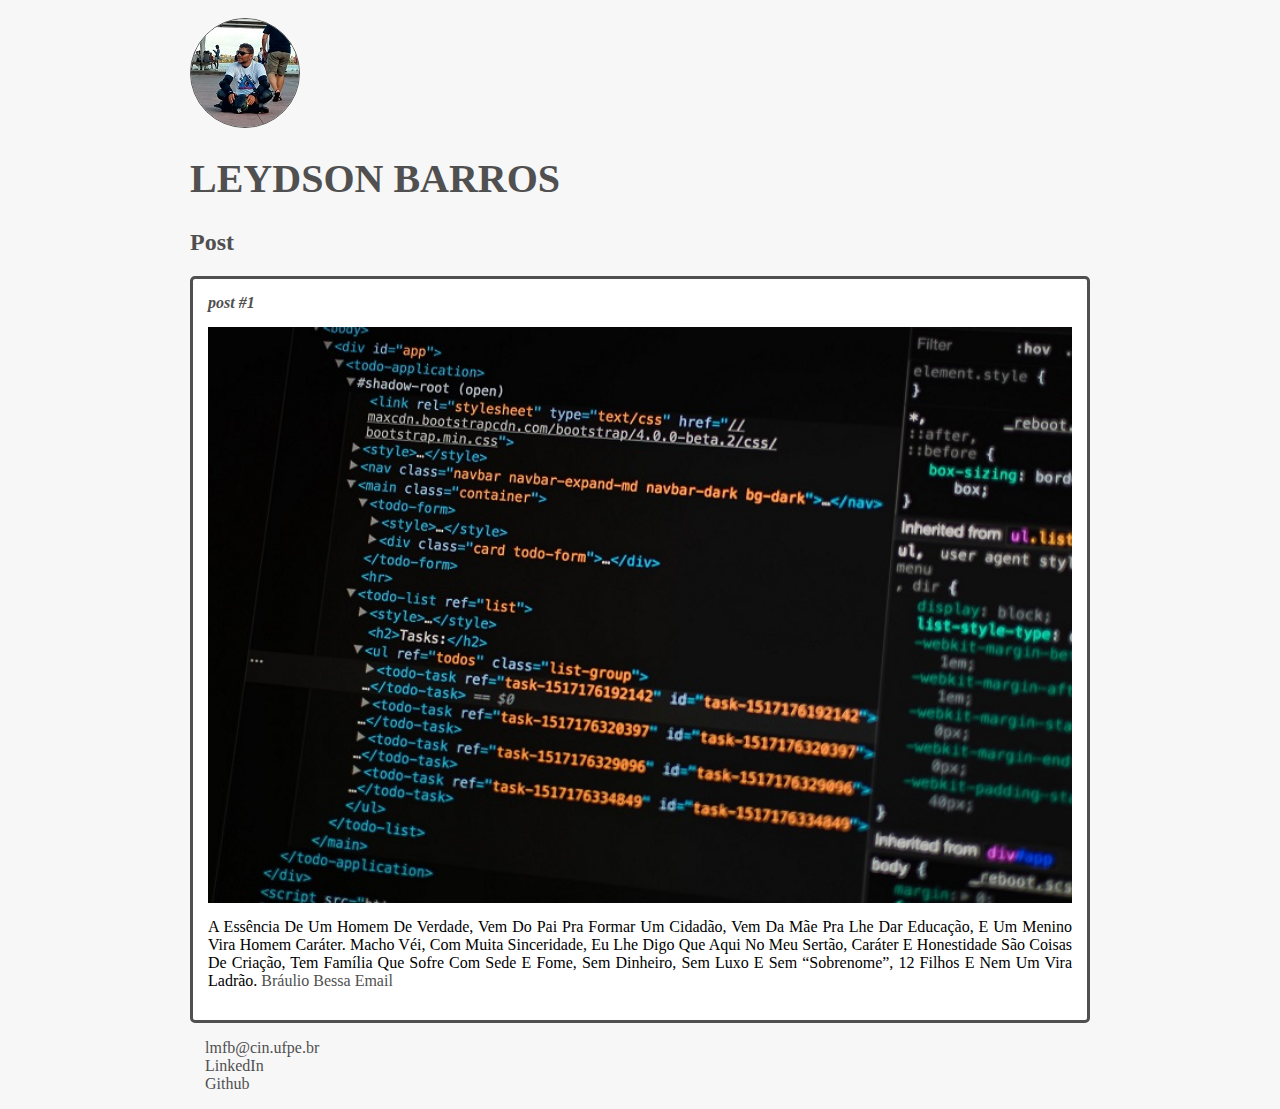
<file: Introducao_HTML_CSS3/index.html>
﻿<DOCTYPE html>

<html>

	<head>
	    <meta charset = "utf-8">
	    <title>Leydson Barros</title>
	    <link rel="stylesheet" href="style.css">
	</head>

	<body> 	​	
		
		<header>

			<img src="img/leydson.jpg" alt="Ilustração do meu rosto" class="photo">
			<h1 id="title">Leydson Barros</h1>
		
		</header>

		<section>
		
			<header>
			
				<h2 class="subtitle">Post</h2>
			
			</header>

			<article class="post"> 
			
				<header>
					<h3 class="post_title">post #1</h3>
					<img src="img/post.jpg" alt="Editor de texto contedo codigo html" class="post_image">			
				</header>
				
				<p class="post_content">
						A essência de um homem de verdade,
					vem do pai pra formar um cidadão,
					vem da mãe pra lhe dar educação,
					e um menino vira homem caráter.
					Macho véi, com muita sinceridade,
					Eu lhe digo que aqui no meu sertão,
					caráter e honestidade são coisas de criação,
					tem família que sofre com sede e fome,
					sem dinheiro, sem luxo e sem “sobrenome”,
					12 filhos e nem um vira ladrão.

						<a href = "https://www.pensador.com/autor/braulio_bessa/" target="_blank">Bráulio Bessa</a>
						<a href="mailto:lmfb@cin.ufpe.br" target="_blank">Email</a>
				</p>
			
			</article>
		
		</section>


		<footer>
		
			<ul class="contacts_list">
				<li>
					<a href="mailto:lmfb@cin.ufpe.br" target="_blank">lmfb@cin.ufpe.br</a>
				</li>

				<li>
					<a href="https://www.linkedin.com/in/leydson-barros-61816233/" target="_blank">LinkedIn</a>

				</li>

				<li>
					<a href="https://github.com/leydsonbarros" target="_blank">Github</a>

				</li>
			</ul>
		
		</footer>

	</body>

	</html>
</file>
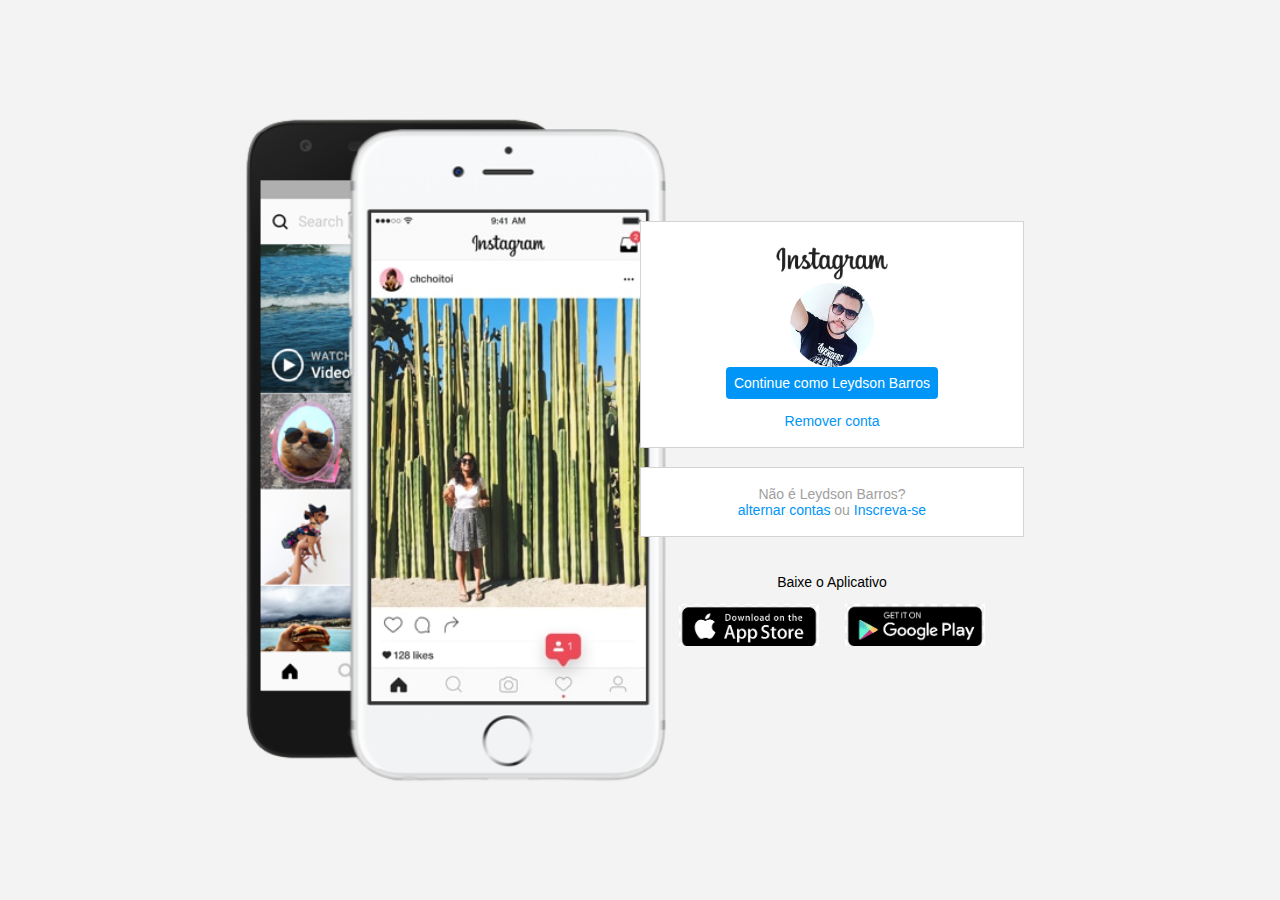
<file: Recriando a Página Inicial do Instagram/index.html>
<!DOCTYPE html>
<html>
    <head>
        <meta charset="UTF-8">
        <meta name="viewport" content="width = device-width, initial-scale=1.0">
        <link rel="stylesheet" href="style.css">
        <title>Instagram</title>    
    </head>

    <body>
        <div class="instragram-wrapper">
            <div class="instragram-phone">
                <img src="./img/instagram-celular.png" alt="celular">
            </div>
           
            <div class="instagram-continue">
                <div class="group">
                   <img src="./img/Instagram-Logo.png" alt="Instagram Logo" class="instagram-logo"> 
                   
                   <div class="profile-photo">
                       <img src="./img/perfil-instagram.jpg" alt="foto de perfil">
                   </div>

                   <a href="#" class="instagram-login">Continue como Leydson Barros</a>
                   <a href="#" class="instagram-logout">Remover conta</a>
                </div>
                <div class="group">
                    <p class="not-account"> Não é Leydson Barros? </p>
                    <p class="not-account">
                        <span class="link-blue">alternar contas</span>
                        ou 
                        <span class="link-blue">Inscreva-se</span>
                    </p>
                </div>
                <div class="get-the-app">
                    <p class="get-app">Baixe o Aplicativo</p>
                    <div class="download">
                        <a href="#" class="App-Download"></a>
                        <a href="#" class="App-Download"></a>
                    </div>
                </div>

            </div>
        </div>

    </body>

</html>
</file>
<file: Introducao_HTML_CSS3/style.css>
body{
	background: #f7f7f7;
	font-family: Verdana;
	max-width: 900px;
	margin: auto;
}
.photo{
	border: 1px solid #505050;
	border-radius: 50%;
}
#title, .subtitle, .post_title {
	color: #505050;
}

#title {
	font-size: 40px;
	text-transform: uppercase;
}

a{
	text-decoration: line-through;
	color:#505050;
}

.post_title{
	font-size: 16px;
	font-style: italic;
	margin: 0;
	margin-bottom: 15px;
}

.post{
	background: #fff;
	padding: 15px;
	border: 3px solid #505050;
	margin-bottom: 15px;
	border-radius: 5px;
}

.post_content{
	margin: 0;
	margin-bottom: 15px;
	text-transform: capitalize;
	text-align: justify;
}

.post_image{
	margin-bottom: 15px;
	width: 100%;
}

.contacts_list{
	list-style-type: none;
	padding-left: 15px;
}

.contacts_list li, a {
	text-decoration: none;
}
</file>
<file: Recriando a Página Inicial do Instagram/style.css>
*{
    padding: 0;
    margin: 0;
    box-sizing: border-box;
    text-decoration: none;
    font-family: sans-serif;
    font-size: 14px;
}

body{
    width: 100%;
    min-height: 100vh;
    background-color: rgb(243, 243,243);
    margin: 0;
    padding: 0;
    display: flex;
    justify-content: center;
}

.instragram-wrapper{
    display: flex;
    align-items: center;
    justify-content: start;
    width: 60%;
    height: 100vh;
}

.instragram-phone{
    display: flex;
    align-items: center;
    justify-content: center;
    width: 50%;
}

.instragram-phone img {
    height: 50rem;
}

.instagram-continue{
    display: flex;
    align-items: center; /* horizontal*/
    justify-content: space-around; /* vertical*/
    flex-direction: column;
    width: 50%;
    min-height: 34rem;
}

.group{
    display: flex;
    justify-content: space-between;
    align-items: center;
    flex-direction: column;
    background-color: #ffffff;
    width: 100%;
    padding: 1.3rem 0;
    border: 1px solid lightgray;
}

.group:nth-child(1){
    min-width: 19rem;

}

.instagram-logo{
    height: 3rem;

}

.profile-photo{
    display: flex;
    justify-content: center;
    align-items: center;
    border-radius: 50%;
    overflow: hidden;
}

.profile-photo img{
    height: 6rem;
}

.instagram-login{
    background-color: #0095f6;
    color: #ffffff;
    padding: 8px;
    border-radius: 4px;
}

.instagram-logout{
    color: #0095f6;
    margin-top: 1rem;
}

.not-account{
    color: rgb(160, 160, 160);   

}

.link-blue{
    color: #0095f6;
}

.get-the-app{
    display: flex;
    flex-direction: column;
    align-items: center;
    justify-content: center;
    width: 100%;
    padding: 1.3rem 0;
}

.download{
    display: flex;
    width: 100%;
    justify-content: space-evenly;
    align-items: center;
    padding: 1rem;
}

.App-Download{
    height: 3rem;
    width: 10rem;
    background-size: cover;
}

.App-Download:nth-child(1){
    background-image: url("./img/apple-button.png");

}

.App-Download:nth-child(2){
    background-image: url("./img/googleplay-button.png");    
}

/* Media queries*/

@media (max-width: 1024px){
    .instragram-wrapper{
        width: 90%;
    }
}

@media(max-width: 650px){

    body{
        background-color: #ffffff;
    }
    .instragram-wrapper{
        width: 90%;
    }

    .instragram-phone{
        display: none;
    }

    .instagram-continue{
        width: 100%;
    }

    .group{
        border: 1px solid transparent;
    }
}
</file>
